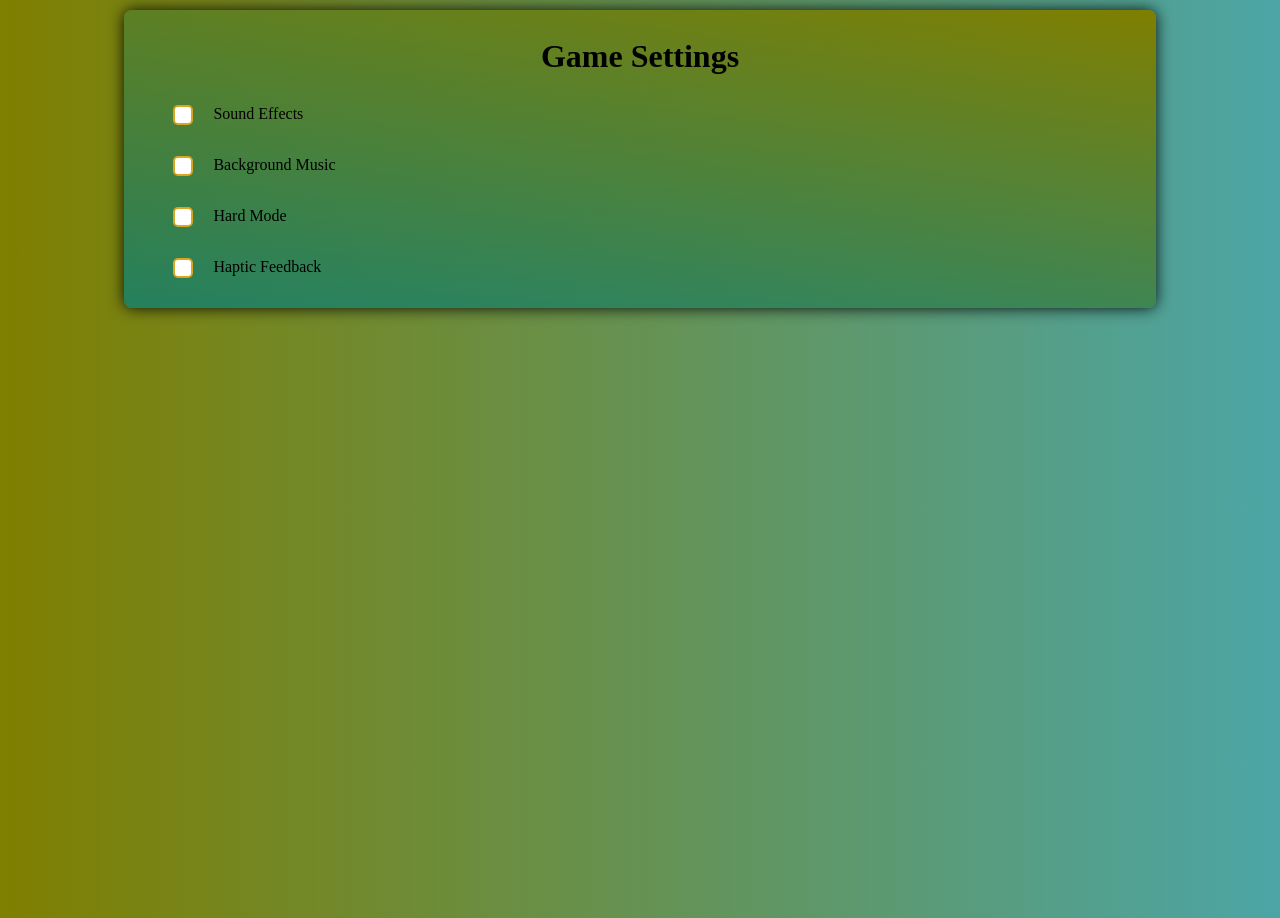
<file: checkboxes/index.html>
<!DOCTYPE html>
<html lang="en">
<head>
    <meta charset="UTF-8">
    <meta name="viewport" content="width=device-width, initial-scale=1.0">
    <title>Game Settings</title>
    <link rel="stylesheet" href="styles.css">
</head>
<body>
    <div class="settings-container">
        <form action="">
            <h1>Game Settings</h1>
            <label for="sound">
                <input type="checkbox" id="sound">Sound Effects
            </label>
            <label for="background">
                <input type="checkbox" id="background">Background Music
            </label>
            <label for="mode">
                <input type="checkbox" id="mode">Hard Mode
            </label>
            <label for="feedback">
                <input type="checkbox" id="feedback">Haptic Feedback
            </label>
        </form>
    </div>
</body>
</html>
</file>
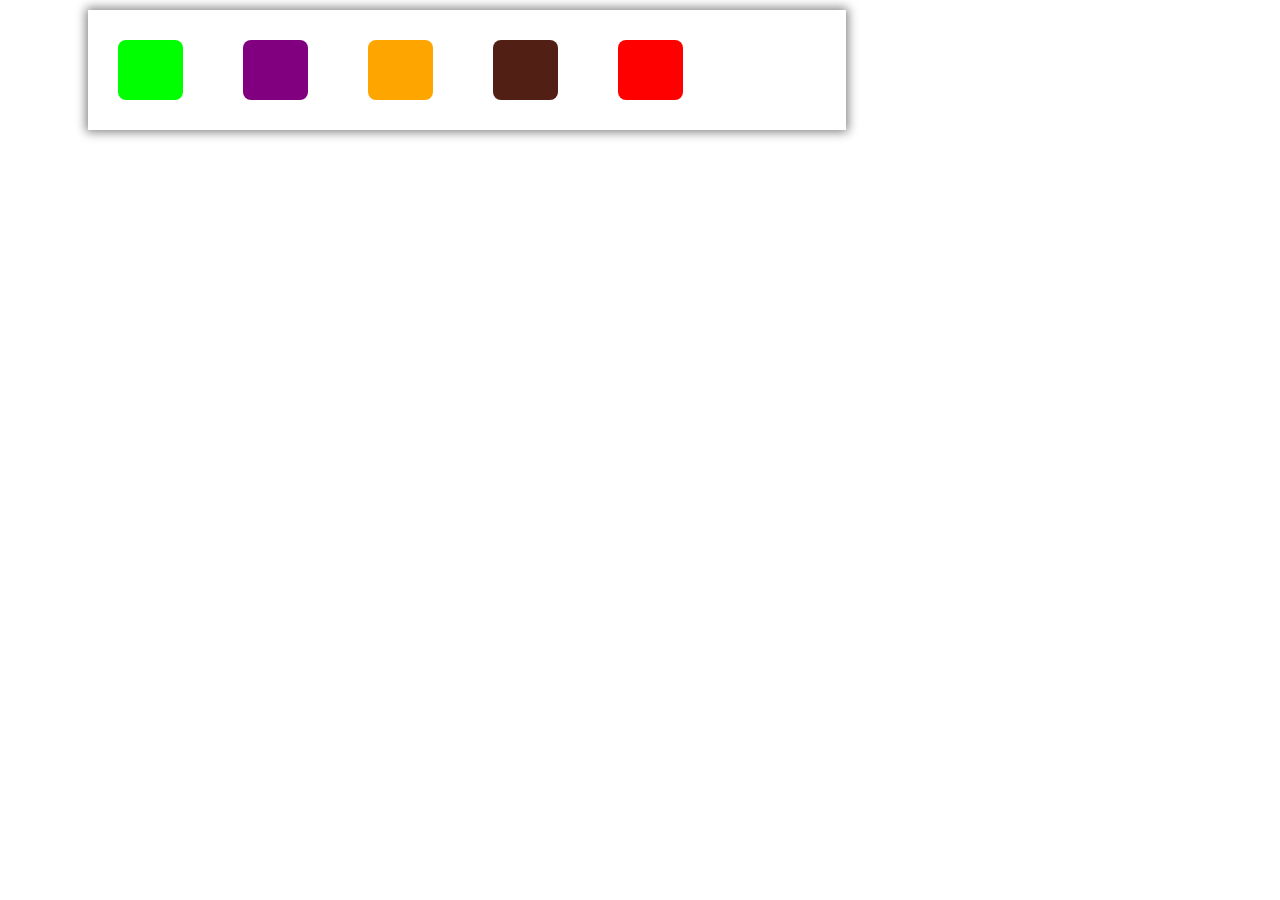
<file: colored boxes/index.html>
<!DOCTYPE html>
<html lang="en">
<head>
    <meta charset="UTF-8">
    <meta name="viewport" content="width=device-width, initial-scale=1.0">
    <title>Colored Boxes</title>
    <link rel="stylesheet" href="styles.css">
</head>
<body>
    <div class="color-grid">
        <div class="color-box color1"></div>
        <div class="color-box color2"></div>
        <div class="color-box color3"></div>
        <div class="color-box color4"></div>
        <div class="color-box color5"></div>
    </div>
</body>
</html>
</file>
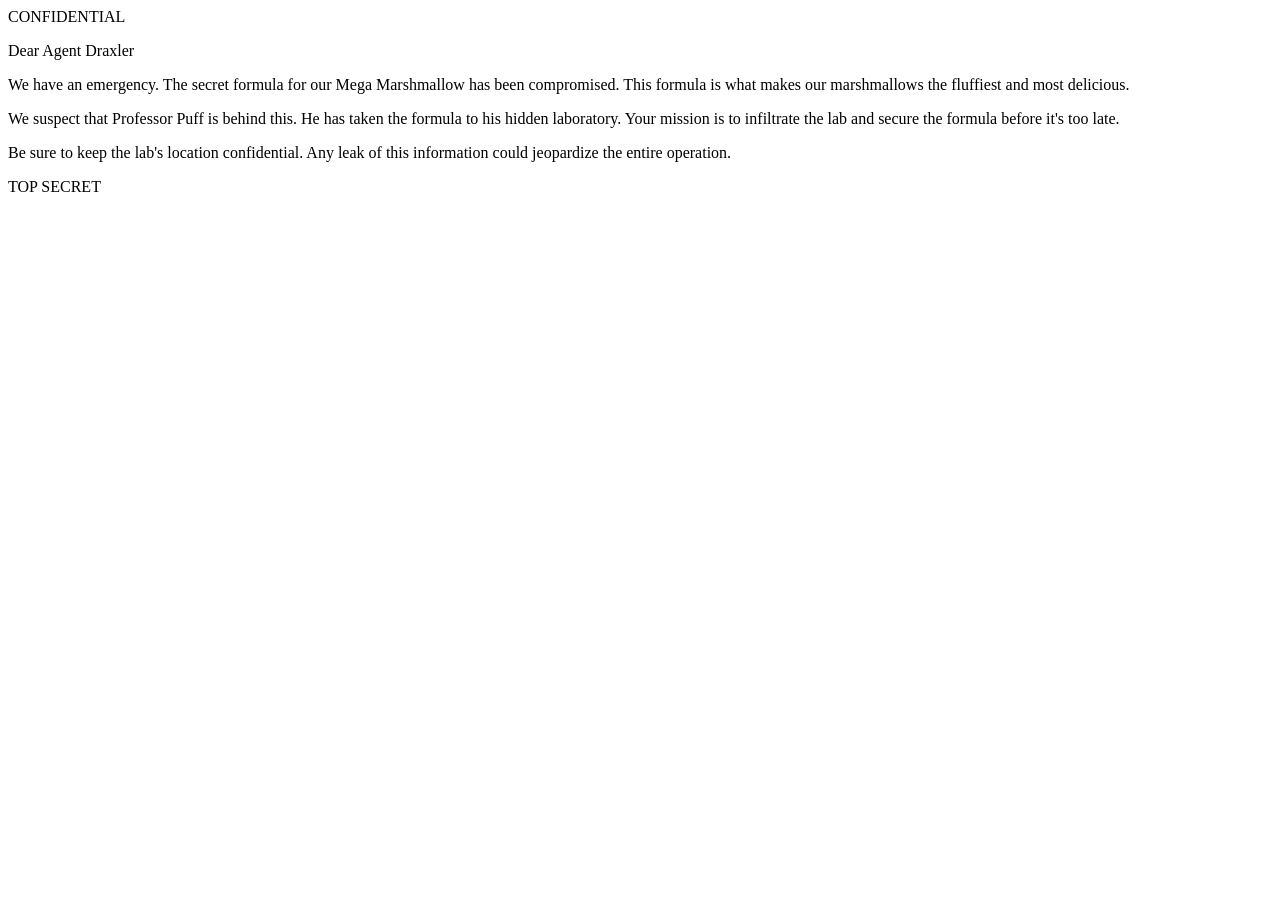
<file: confidential-email/index.html>
<!DOCTYPE html>
<html lang="en">

<head>
  <meta charset="UTF-8">
  <meta name="viewport" content="width=device-width, initial-scale=1.0">
  <title>Confidential Email</title>
  <link rel="stlyesheet" href="./style.css">
</head>

<body>
  <main id="email">
    <div id="confidential">CONFIDENTIAL</div>
    <p>Dear Agent<span class="blurred"> Draxler</span></p>
    <p>
      We have an emergency. The secret formula for our 
      <span class="blurred">Mega Marshmallow</span> has been compromised. This formula is what makes our marshmallows the fluffiest and most delicious.
    </p>

    <p>
      We suspect that <span class="blurred">Professor Puff</span> is behind this. He has taken the formula to his hidden laboratory. Your mission is to infiltrate the lab and secure the formula before it's too late.
    </p>

    <p>
      Be sure to keep the lab's location confidential. Any leak of this information could jeopardize the entire operation.
    </p>
    <div id="top-secret">TOP SECRET</div>
  </main>
</body>

</html>
</file>
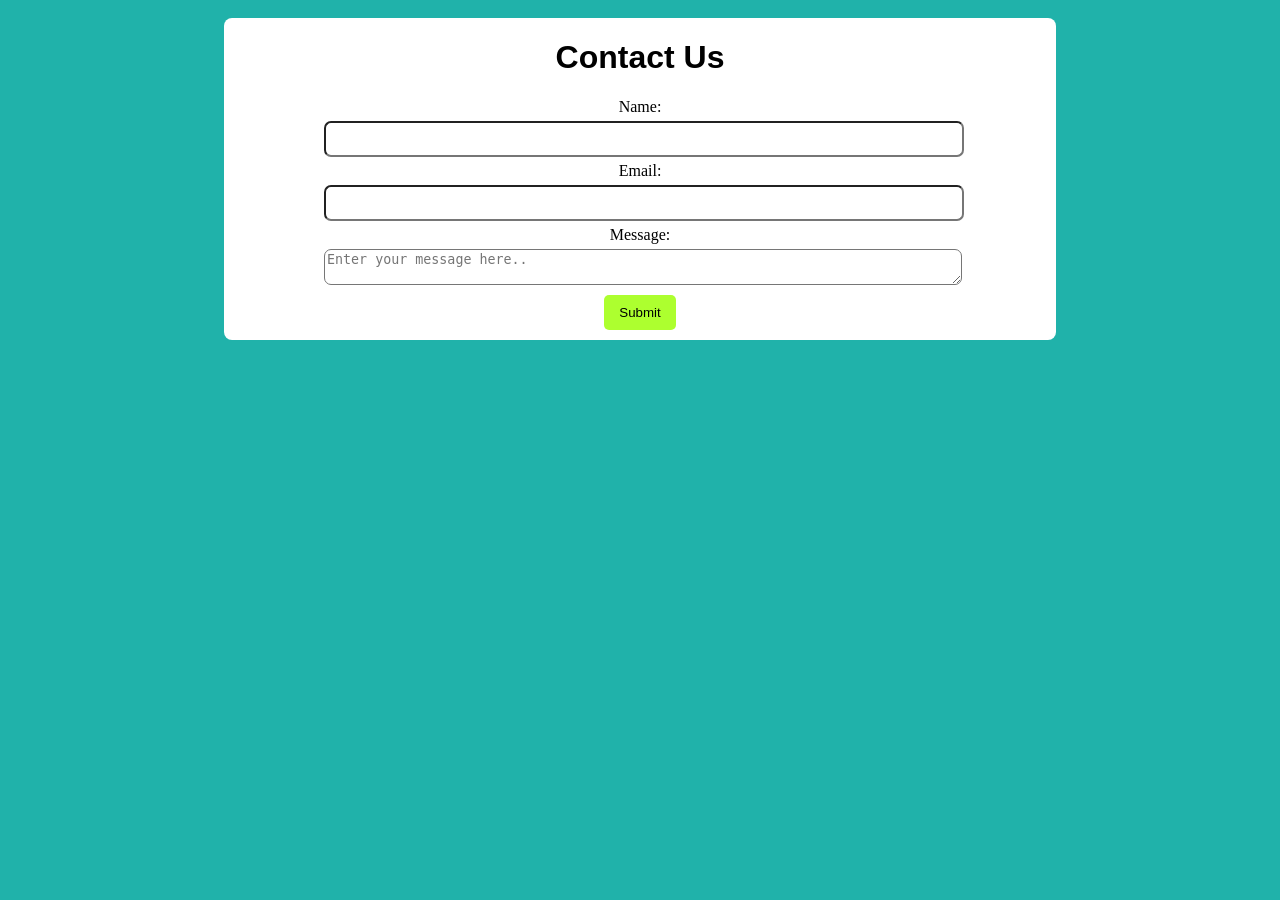
<file: contact-us/index.html>
<!DOCTYPE html>
<html lang="en">
<head>
    <meta charset="UTF-8">
    <meta name="viewport" content="width=device-width, initial-scale=1.0">
    <title>Contact Us</title>
    <link rel="stylesheet" href="styles.css">
</head>
<body>
    <div class="form-container">
        <h1>Contact Us</h1>
        <form action="">
            <label for="name">Name:</label>
            <input type="text" id="name" required>
            <label for="email">Email:</label>
            <input type="email" id="email" required>
            <label for="">Message:</label>
            <textarea name="message" id="message" required placeholder="Enter your message here.." ></textarea>
            <button type="submit">Submit</button>
        </form>
        
    </div>
</body>
</html>
</file>
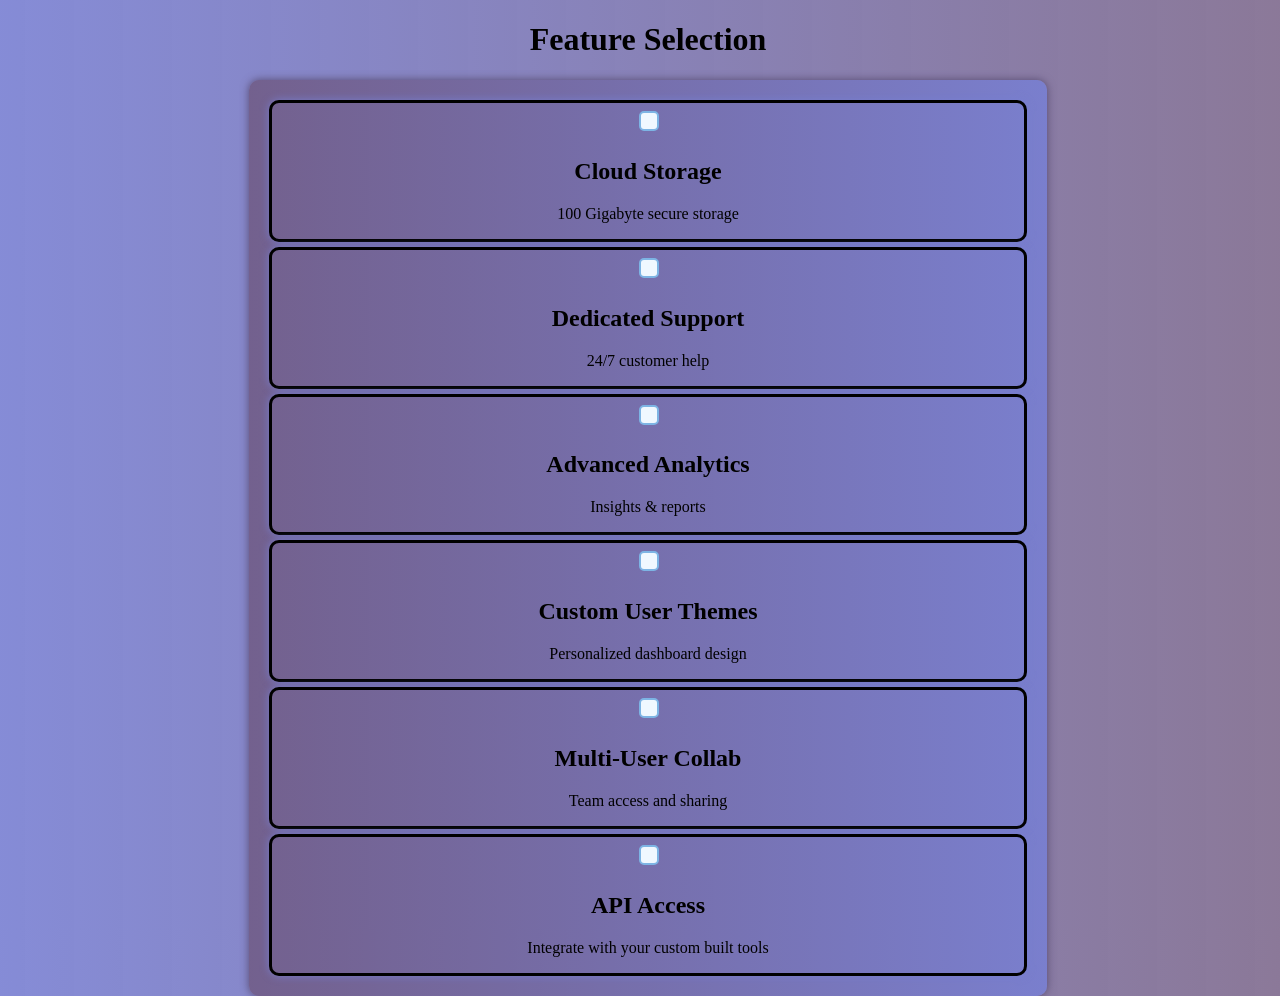
<file: feature selection/index.html>
<!DOCTYPE html>
<html lang="en">
<head>
    <meta charset="UTF-8">
    <meta name="viewport" content="width=device-width, initial-scale=1.0">
    <title>Feature Selection</title>
    <link rel="stylesheet" href="styles.css">
</head>
<body>
    <h1>Feature Selection</h1>
    <div class="feature-card-container">
        <div class="feature-card">
            <label>
                <input type="checkbox">
                <h2 class="feature-name">Cloud Storage</h2>
                <p>100 Gigabyte secure storage</p>
            </label>
        </div>
        
        <div class="feature-card">
            <label>
                <input type="checkbox">
                <h2 class="feature-name">Dedicated Support</h2>
                <p>24/7 customer help</p>
            </label>
        </div>
        
        <div class="feature-card">
            <label>
                <input type="checkbox">
                <h2 class="feature-name">Advanced Analytics</h2>
                <p>Insights & reports</p>
            </label>
        </div>
        
        <div class="feature-card">
            <label>
                <input type="checkbox">
                <h2 class="feature-name">Custom User Themes</h2>
                <p>Personalized dashboard design</p>
            </label>
        </div>
        
        <div class="feature-card">
            <label>
                <input type="checkbox">
                <h2 class="feature-name">Multi-User Collab</h2>
                <p>Team access and sharing</p>
            </label>
        </div>
        
        <div class="feature-card">
            <label>
                <input type="checkbox">
                <h2 class="feature-name">API Access</h2>
                <p>Integrate with your custom built tools</p>
            </label>
        </div>
        
    </div>
</body>
</html>
</file>
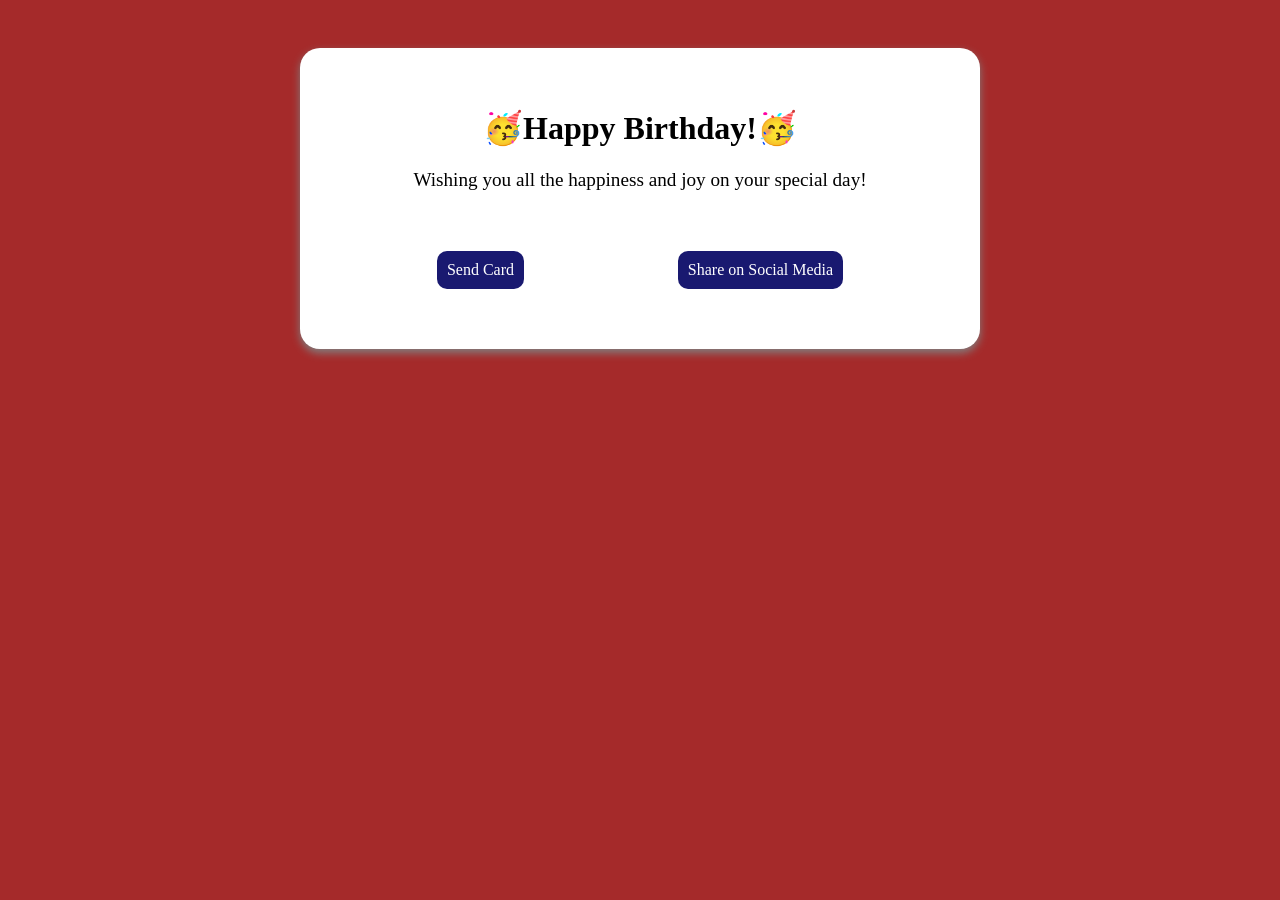
<file: Happy birthday/index.html>
<!DOCTYPE html>
<html lang="en">
<head>
    <meta charset="UTF-8">
    <meta name="viewport" content="width=device-width, initial-scale=1.0">
    <title>Document</title>
    <link rel="stylesheet" href="styles.css">
</head>
<body>
    <div id="greeting-card" class="card">
        <h1>Happy Birthday!</h1>
        <p class="message">Wishing you all the happiness and joy on your special day!</p>
        <div class="card-links">
            <a href="#send" class="send-link">Send Card</a>
            <a href="#share" class="share-link">Share on Social Media</a>
        </div>
    </div>
    <section id="send">
        <h2>Sending your card...</h2>
        <p>Card successfully sent to your recipient!</p>
    </section>
     <section id="share">
        <h2>Sharing your card</h2>
        <p>Your card was shared on social media!</p>
    </section>
</body>
</html>
</file>
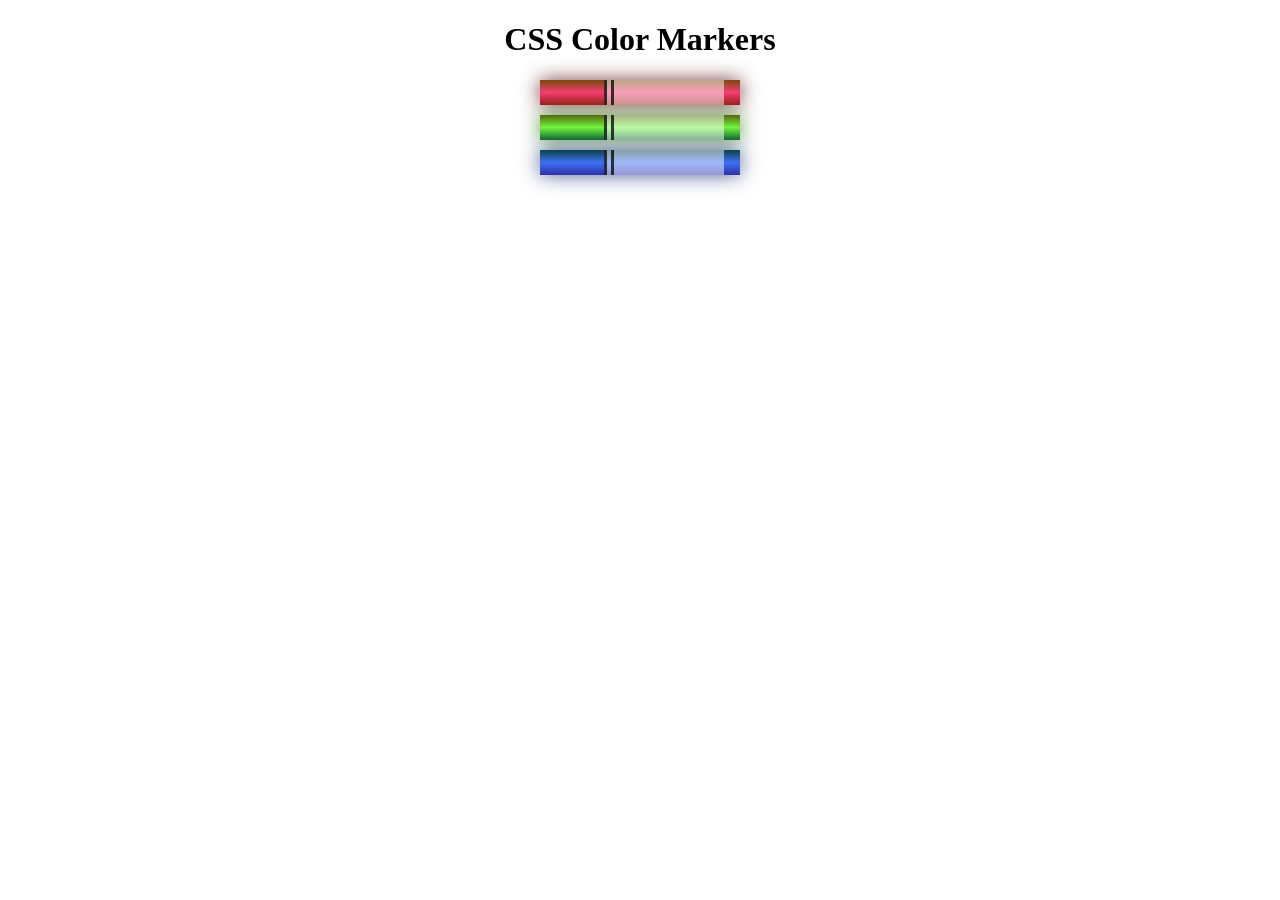
<file: markers/index.html>
<!DOCTYPE html>
<html lang="en">
<head>
    <meta charset="UTF-8">
    <meta name="viewport" content="width=device-width, initial-scale=1.0">
    <title>Markers</title>
    <link rel="stylesheet" href="styles.css">
</head>
<body>
    <h1>CSS Color Markers</h1>
    <div class="class">
        <div class="marker red">
            <div class="cap"></div>
            <div class="sleeve"></div>
        </div>
        <div class="marker green">
            <div class="cap"></div>
            <div class="sleeve"></div>
        </div>
        <div class="marker blue">
            <div class="cap"></div>
            <div class="sleeve"></div>
        </div>
    </div>
</body>
</html>
</file>
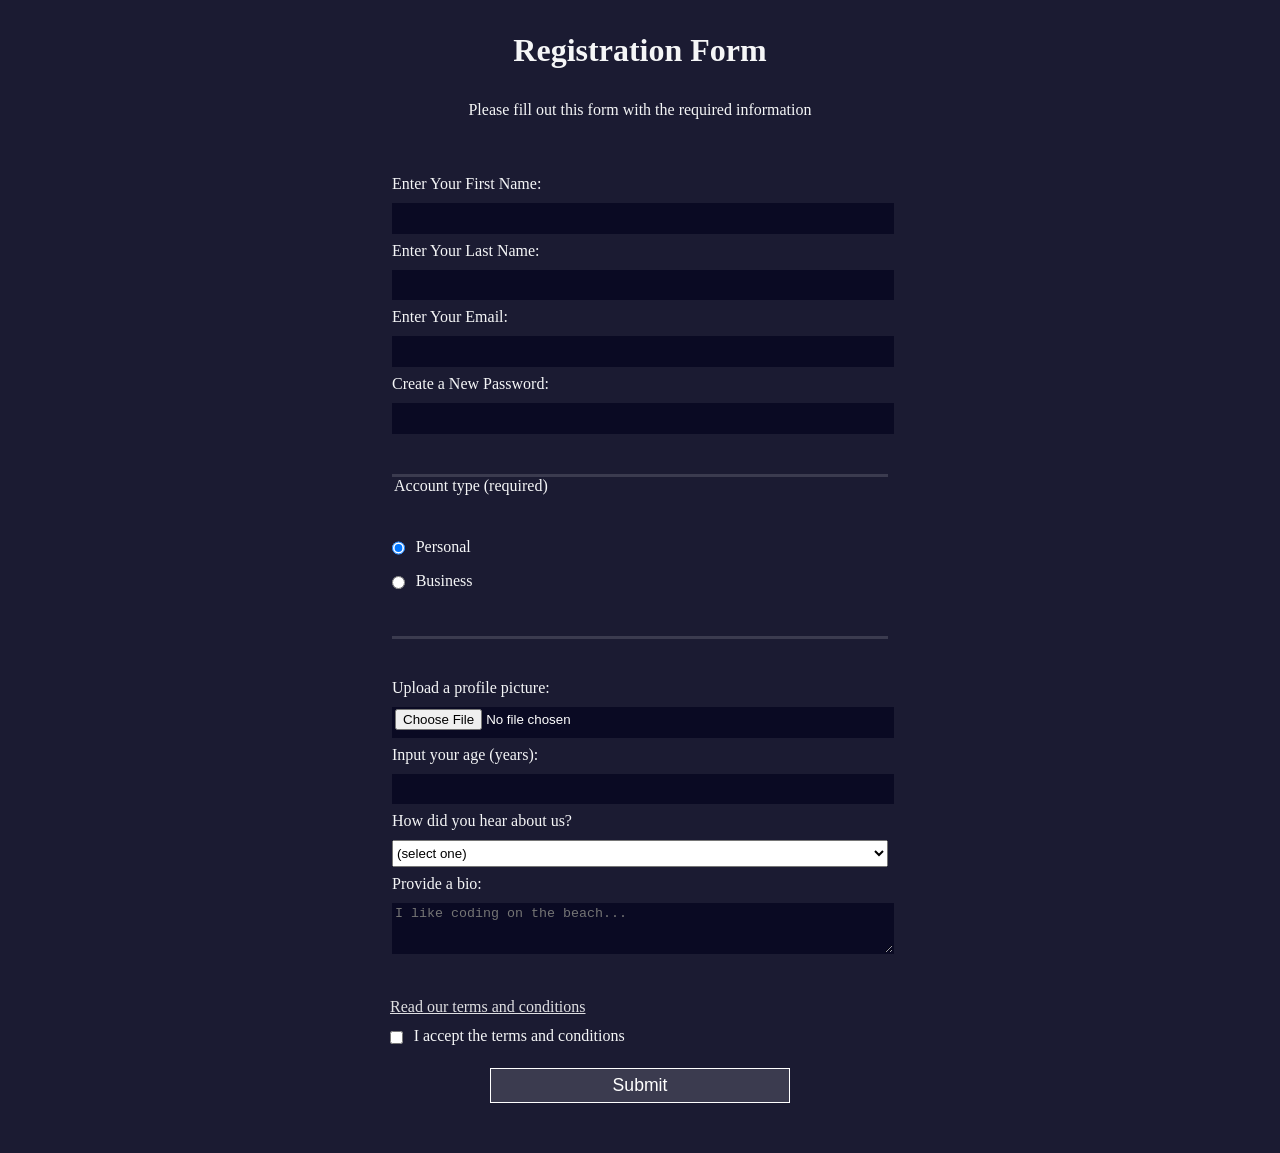
<file: registration form/index.html>
<!DOCTYPE html>
<html lang="en">
<head>
    <meta charset="UTF-8">
    <meta name="viewport" content="width=device-width, initial-scale=1.0">
    <title>Registration Form</title>
    <link rel="stylesheet" href="style.css">
</head>
<body>
  <h1>Registration Form</h1>
  <p>Please fill out this form with the required information</p>
  <form method="post" action='https://register-demo.freecodecamp.org'>
    <fieldset>
      <label for="first-name">Enter Your First Name: <input id="first-name" name="first-name" type="text" required /></label>
      <label for="last-name">Enter Your Last Name: <input id="last-name" name="last-name" type="text" required /></label>
      <label for="email">Enter Your Email: <input id="email" name="email" type="email" required /></label>
      <label for="new-password">Create a New Password: <input id="new-password" name="new-password" type="password" pattern="[a-z0-5]{8,}" required /></label>
    </fieldset>
    <fieldset>
      <legend>Account type (required)</legend>
      <label for="personal-account"><input id="personal-account" type="radio" name="account-type" value="personal" class="inline" checked /> Personal</label>
      <label for="business-account"><input id="business-account" type="radio" name="account-type" value="business" class="inline" /> Business</label>
    </fieldset>
    <fieldset>
      <label for="profile-picture">Upload a profile picture: <input id="profile-picture" type="file" name="file" /></label>
      <label for="age">Input your age (years): <input id="age" type="number" name="age" min="13" max="120" /></label>
      <label for="referrer">How did you hear about us?
        <select id="referrer" name="referrer">
          <option value="">(select one)</option>
          <option value="1">freeCodeCamp News</option>
          <option value="2">freeCodeCamp YouTube Channel</option>
          <option value="3">freeCodeCamp Forum</option>
          <option value="4">Other</option>
        </select>
      </label>
      <label for="bio">Provide a bio:
        <textarea id="bio" name="bio" rows="3" cols="30" placeholder="I like coding on the beach..."></textarea>
      </label>
    </fieldset>
    <a href="https://www.freecodecamp.org/news/terms-of-service">Read our terms and conditions</a>
    <label for="terms-and-conditions">
      <input class="inline" name="terms" id="terms-and-conditions" type="checkbox" required />
      I accept the terms and conditions
    </label>
    <input type="submit" value="Submit" />
  </form>
</body>
</html>
</file>
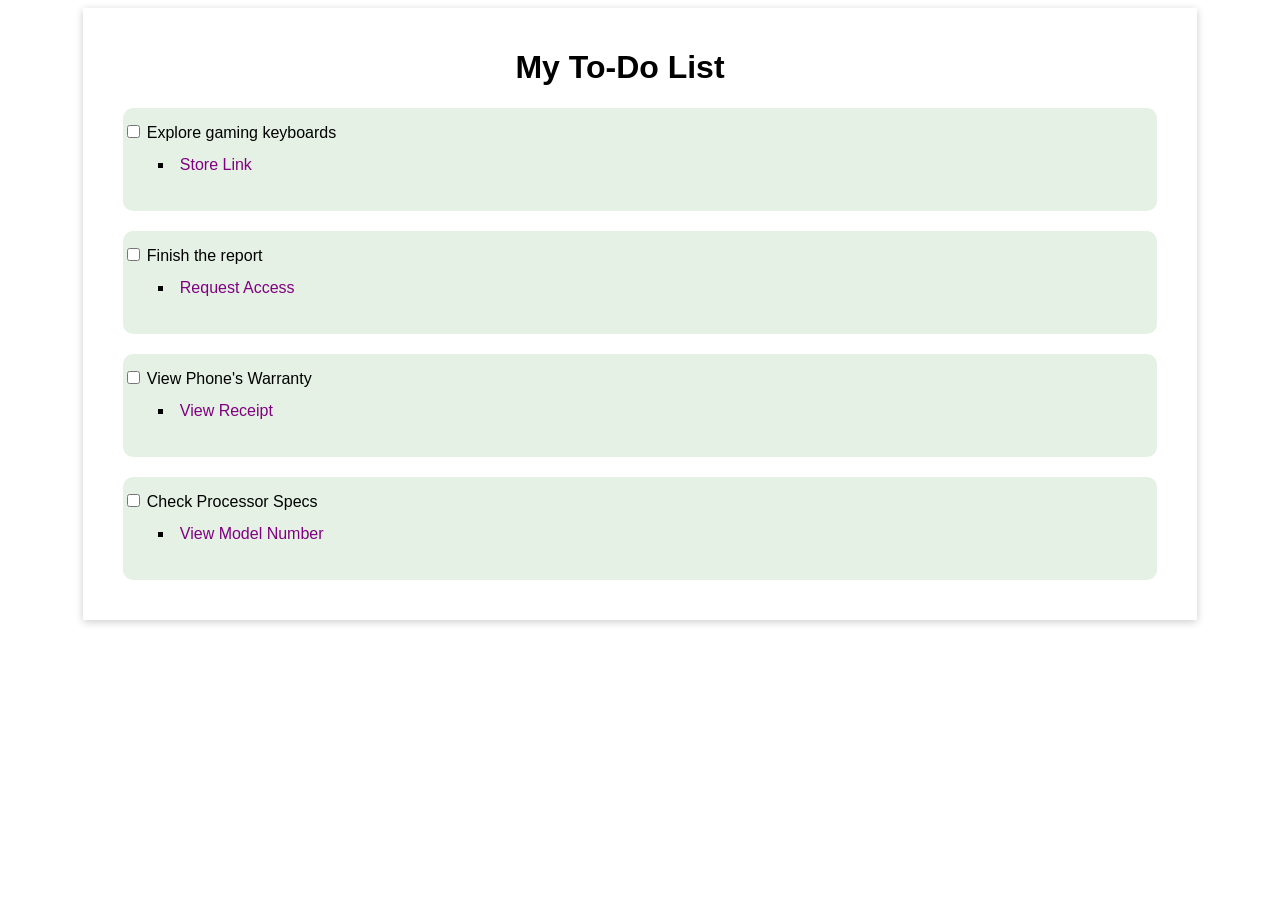
<file: to do list/index.html>
<!DOCTYPE html>
<html lang="en">
<head>
    <meta charset="UTF-8">
    <meta name="viewport" content="width=device-width, initial-scale=1.0">
    <title>My To-Do List</title>
    <link rel="stylesheet" href="styles.css">
</head>
<body>
    <main>
        <div class="container">
            <h1>My To-Do List</h1>
            <ul class="todo-list">
                <!--item 1-->
                <div class="item-card">
                    <input type="checkbox" name="item-1" id="item-1">
                    <label for="item-1">Explore gaming keyboards</label>
                    <li class="sub-item">
                        <a href="" target="_blank">Store Link</a>
                    </li>
                </div>
                <!--item 2-->
                <div class="item-card">
                    <input type="checkbox" name="item-2" id="item-2">
                    <label for="item-2">Finish the report</label>
                    <li class="sub-item">
                        <a href="" target="_blank">Request Access</a>
                    </li>
                </div>
                <!--item 3-->
                <div class="item-card">
                    <input type="checkbox" name="item-1" id="item-1">
                    <label for="item-1">View Phone's Warranty</label>
                    <li class="sub-item">
                        <a href="" target="_blank">View Receipt</a>
                    </li>
                </div>
                <!--item 4-->
                <div class="item-card">
                    <input type="checkbox" name="item-1" id="item-1">
                    <label for="item-1">Check Processor Specs</label>
                    <li class="sub-item">
                        <a href="" target="_blank">View Model Number</a>
                    </li>
                </div>
            </ul>
        </div>
    </main> 
</body>
</html>
</file>
<file: checkboxes/styles.css>
body {
    height: 100vh;
    background: linear-gradient(90deg, rgb(127,127,0), rgba(0,127,127,0.7));
    text-align: center;

}
.settings-container {
    background: linear-gradient(190deg, rgb(127,127,0), rgba(0,127,127,0.7));
    box-shadow: 0 0 15px rgba(0,0,0,0.9);
    border-radius: 8px;
    width: 80%;
    margin: 10px auto;
    padding: 7px 10px;
}
label {
    display: block;
    text-align: left;
    margin: 15px 15px;
    padding: 5px 20px;
}
input[type="checkbox"] {
    appearance: none;
    width: 20px;
    height: 20px;
    border: 2px solid goldenrod;
    border-radius: 5px;
    background-color: white;
    vertical-align: middle;
    margin-right: 20px;
}
input[type="checkbox"]:checked {
    background-color: goldenrod;
    transition: background-color 0.8s ease-out ;
    transform: scale(1.9);
    transition: transform 0.8s ease-out;
}
input[type="checkbox"]:checked::after {
    content: "✓";
    color: white;
    display: block;
    text-align: center;
}
</file>
<file: colored boxes/styles.css>
body {
    background-color: #ffffff;
}
.color-grid {
    width: 60%;
    height: 80%;
    color: white;
    box-shadow:  0 0 10px 2px gray;
    display: flex;
    margin: 10px 80px;
}
.color-box {
    display: flex;
    justify-content: center;
    width: 65px;
    height: 60px;
    margin: 30px;
    border-radius: 8px;
    align-items: center;
}
.color1 {
    background-color: #00ff00;
}
.color2 {
    background-color: rgb(128, 0, 128);
}
.color3 {
    background-color: orange;
}
.color4 {
    background-color: hsl(10, 60%, 20%);
}
.color5 {
    background-color: red;
}
</file>
<file: confidential-email/style.css>
#email {
  padding: 50px;
  margin-top: 50px;
  width: 500px;
  border: 2px dashed black;
  background-color: wheat;
  overflow: hidden;
  box-sizing: border-box;
}

div {
  display: inline-block;
  border: 3px solid red;
  padding: 1px;
  margin-left: 80px;
  text-align: center;
  font-size: 30px;
  color: red;
  transform: rotate(-30deg);
}
#top-secret {
  transform: rotate(15deg);
  
}
.blurred {
  filter: blur(3px);
}
</file>
<file: contact-us/styles.css>
body {
    background-color: lightseagreen;
    display: flex;
    justify-content: center;
   
}
h1 {
    font-family: 'Segoe UI', Tahoma, Geneva, Verdana, sans-serif;
    
}
.form-container {
    background-color: white;
    text-align: center;
    border-radius: 8px;
    box-shadow: 0 0 2px 29px rgba(0,0,0,0.l);
    width: 50%;
    margin: 10px auto;
    padding: 0 100px;
    min-height: 60%;
    
}
form {
    width: 100%;
}
label {
    display: block;
    text-align: center;
    margin: 5px auto;
    
}
input{
    display: block;
    align-items: center;
    width: 100%;
    height: 30px;
    border-radius: 7px;
    margin: 0;
}
textarea {
    display: block;
    align-items: center;
    width: 100%;
    border-radius: 7px;
    margin: 0;
 } 
button {
    margin: 10px auto;
    padding: 10px 15px;
    border-radius: 5px;
    border: none;
    background-color: greenyellow;
    display: block;
}
button:hover {
    background-color: rgb(197, 241, 130);
    transform: scale(1.1);
    transition: transform 0.6s ease-in;
    transition: background-color 0.6s ease-in;
}
</file>
<file: feature selection/styles.css>
body {
    background: linear-gradient(90deg, rgba(120, 127, 210, 0.9), rgba(110, 87, 127, 0.8));
    text-align: center;
    height: 100vh;
    width: 100%;
}
.feature-card-container {
    background: linear-gradient(90deg, rgba(110, 87, 127, 0.8), rgba(120, 127, 210, 0.9));
    text-align: center;
    box-shadow: 0 0 8px rgb(86, 74, 112);
    border-radius: 10px;
    margin: auto;
    width: 60%;
    max-width: 60%;
    padding: 15px;
    display: inline-block;
    grid-column: span 2;
    
}
.feature-card {
    box-shadow: 0 0 8px rgba(120, 127, 210, 0.9);
    border: 3px solid black;
    border-radius: 10px;
    margin: 5px;
}
input[type="checkbox"]{
    margin-top: 8px;
    appearance: none;
    width: 20px;
    height: 20px;
    background-color: aliceblue;
    border-radius: 5px;
    border: 2px solid rgb(125, 180, 228);
}
input[type="checkbox"]:checked {
    background-color: rgb(183, 221, 255);
    transform: scale(1.3);
    transition: transform 0.8s ease;
    box-shadow: inset 0 0 8px aliceblue;
    transition: box-shadow 1.1s ease;
}
input[type="checkbox"]:checked::after{
    content: "✓";
    display: block;
    text-align: center;
}
.feature-card:hover {
    border-color: rgb(83, 137, 184);
    box-shadow: 0 0 8px rgb(83, 137, 184);
    transition: border-color 0.4s ease;
}
</file>
<file: Happy birthday/styles.css>
body {
    font-family: Arial sans-serif;
    background-color: brown;
    text-align: center;
    padding: 40px;
}
.card{
    background-color: white;
    margin: 0 auto;
    max-width: 600px;
    padding: 40px;
    border-radius: 20px;
    box-shadow: 0 4px 8px gray;
    transition: transform 0.5s, background-color 0.3s ease;
}

.card:hover {
    background-color: khaki;
    transform: scale(1.1);
}
.card h1::before {
    content: "🥳";
}
.card h1::after {
    content: "🥳";
}
.message {
    font-size: 1.2em;
    padding-bottom: 20px;
}
.card-links {
    margin-top: 20px;
    display: flex;
    padding: 20px;
    justify-content: space-around;
}
.card-links a{
    background-color: midnightblue;
    padding: 10px;
    text-decoration: none;
    border-radius: 10px;
    color: white;
}
.card-links a:hover {
    background-color: orangered;
    transform: scale(1.3);
    transition: 0.4s ease-in-out;
}
section{
    display: none;
    background-color: whitesmoke;
    border-radius: 20px;
    margin: 20px auto;
    padding: 20px;
    max-width: 400px;
}
section:target{
    display: block;
}
section:hover {
    transform: skewX(-10deg);
    transition: 0.8s ease-in;
    box-shadow: 0 4px 18px gray;
    background-color: khaki;
}
</file>
<file: markers/styles.css>
h1 {
  text-align: center;
}

.container {
  background-color: rgb(255, 255, 255);
  padding: 10px 0;
}

.marker {
  width: 200px;
  height: 25px;
  margin: 10px auto;
}

.cap {
  width: 60px;
  height: 25px;
}

.sleeve {
  width: 110px;
  height: 25px;
  background-color: rgba(255, 255, 255, 0.5);
  border-left: 10px double rgba(0, 0, 0, 0.75);
}

.cap, .sleeve {
  display: inline-block;
}

.red {
  background: linear-gradient(rgb(122, 74, 14), rgb(245, 62, 113), rgb(162, 27, 27));
  box-shadow: 0 0 20px 0 rgba(83, 14, 14, 0.8);
}

.green {
  background: linear-gradient(#55680D, #71F53E, #116C31);
  box-shadow: 0 0 20px 0 #3B7E20CC;
}

.blue {
  background: linear-gradient(hsl(186, 76%, 16%), hsl(223, 90%, 60%), hsl(240, 56%, 42%));
  box-shadow: 0 0 20px 0 hsla(223,59%,31%,0.8);
}
</file>
<file: registration form/style.css>
body {
  width: 100%;
  height: 100vh;
  margin: 0;
  background-color: #1b1b32;
  color: #f5f6f7;
  font-family: Tahoma;
  font-size: 16px;
}

h1, p {
  margin: 1em auto;
  text-align: center;
}

form {
  width: 60vw;
  max-width: 500px;
  min-width: 300px;
  margin: 0 auto;
  padding-bottom: 2em;
}

fieldset {
  border: none;
  padding: 2rem 0;
  border-bottom: 3px solid #3b3b4f;
}

fieldset:last-of-type {
  border-bottom: none;
}

label {
  display: block;
  margin: 0.5rem 0;
}

input,
textarea,
select {
  margin: 10px 0 0 0;
  width: 100%;
  min-height: 2em;
}

input, textarea {
  background-color: #0a0a23;
  border: 1px solid #0a0a23;
  color: #ffffff;
}

.inline {
  width: unset;
  margin: 0 0.5em 0 0;
  vertical-align: middle;
}

input[type="submit"] {
  display: block;
  width: 60%;
  margin: 1em auto;
  height: 2em;
  font-size: 1.1rem;
  background-color: #3b3b4f;
  border-color: white;
  min-width: 300px;
}

input[type="file"] {
  padding: 1px 2px;
}

a {
  color: #dfdfe2;
}
</file>
<file: to do list/styles.css>
.container{
    margin: auto;
    text-align: center;
    justify-content: center;
    align-items: center;
    max-width: 85%;
    padding-right: 40px;
    padding-bottom: 20px;
    padding-top: 20px;
    background-color: white;
    box-shadow: 0 2px 8px rgba(0,0,0,0.2);
}
.container h1, label{
    font-family: Arial, Helvetica, sans-serif;
}
li{
    list-style-position: inside;
    list-style-type: square;
}
.item-card{
    line-height: 2;
    background-color:#e5f1e5 ;
    margin-bottom: 20px;
    border-radius: 10px;
    text-align: left;
    padding-top: 9px;
    flex-wrap: wrap;
}
.item-card li{
    margin-left: 35px;
    padding-bottom: 30px;
}
a{
    text-decoration: none;
    color: blue;
    font-family: Arial, Helvetica, sans-serif;
}
a:hover{
    color: red;
}
a:focus{
    border: 2px;
    border-color: blue;
}
a:visited{
    color: purple;
}
</file>
